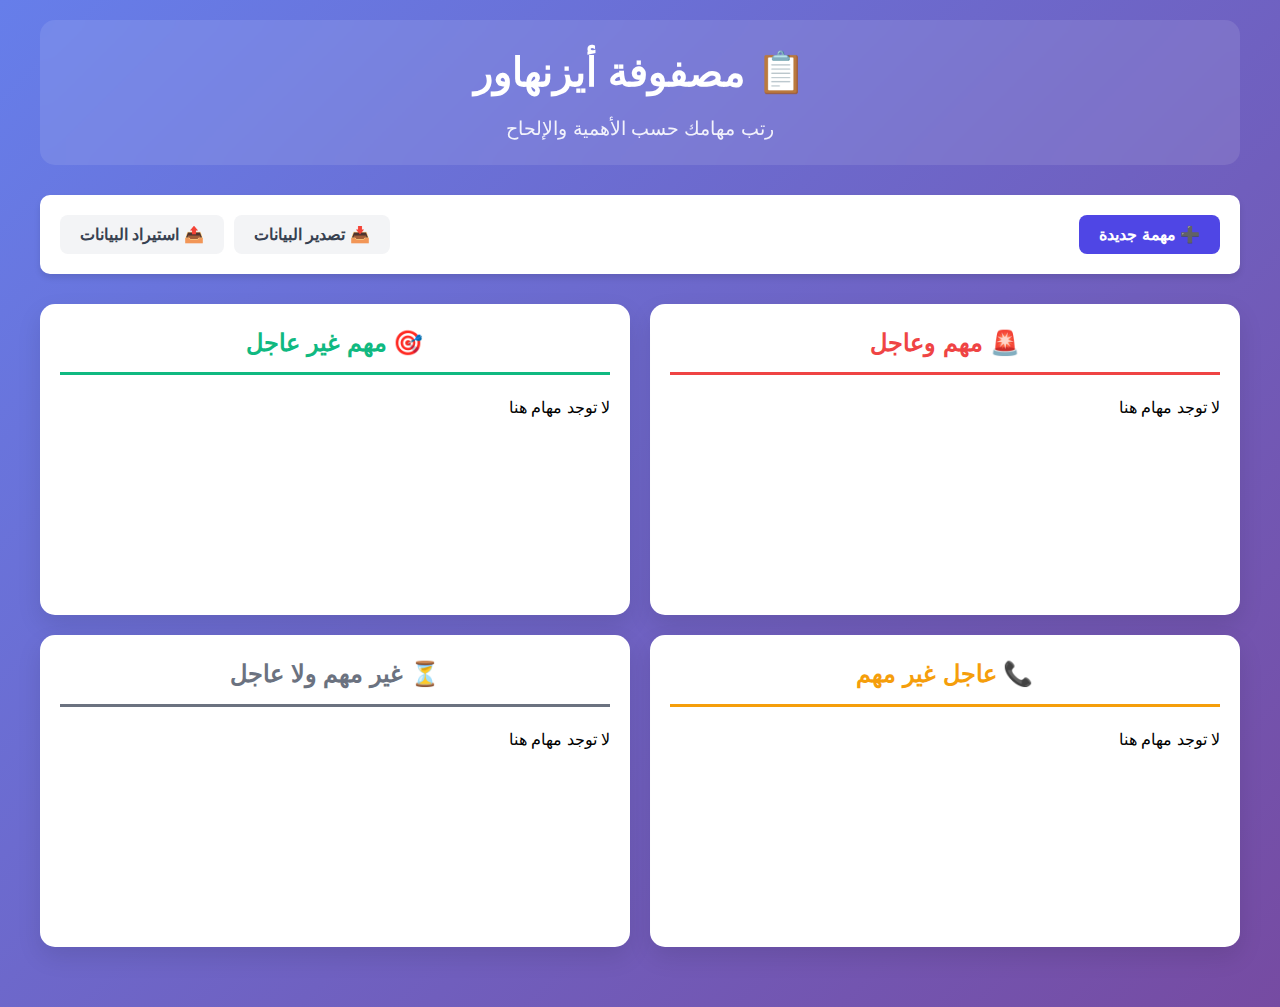
<file: index.html>
<!DOCTYPE html>
<html lang="ar" dir="rtl">
<head>
    <meta charset="UTF-8">
    <meta name="viewport" content="width=device-width, initial-scale=1.0">
    <!-- السطر الأهم: تحديد URL الأساسي -->
    <base href="https://mohammedsecure.github.io/eisenhower-matrix-pwa/">
    
    <meta name="theme-color" content="#4f46e5">
    <meta name="description" content="تطبيق مصفوفة أيزنهاور لإدارة المهام">
    <title>مصفوفة أيزنهاور للمهام</title>
    
    <!-- إضافة هذا السطر لمنع التخزين المؤقت أثناء التطوير -->
    <meta http-equiv="Cache-Control" content="no-cache, no-store, must-revalidate">
    <meta http-equiv="Pragma" content="no-cache">
    <meta http-equiv="Expires" content="0">
    
    <link rel="manifest" href="./manifest.json">
    <link rel="stylesheet" href="./css/style.css">
    <link rel="icon" href="./icons/icon-72x72.png">
    
    <!-- iOS meta tags -->
    <meta name="apple-mobile-web-app-capable" content="yes">
    <meta name="apple-mobile-web-app-status-bar-style" content="black-translucent">
    <link rel="apple-touch-icon" href="./icons/icon-152x152.png">
</head>
<!-- باقي الملف كما هو -->
<body>
    <div class="container">
        <header>
            <h1>📋 مصفوفة أيزنهاور</h1>
            <p class="subtitle">رتب مهامك حسب الأهمية والإلحاح</p>
        </header>

        <div class="controls">
            <button id="addTask" class="btn primary">➕ مهمة جديدة</button>
            <div class="export-import">
                <button id="exportBtn" class="btn secondary">📥 تصدير البيانات</button>
                <button id="importBtn" class="btn secondary">📤 استيراد البيانات</button>
                <input type="file" id="importFile" accept=".json" style="display: none;">
            </div>
        </div>

        <div class="matrix">
            <!-- الربع الأول: مهم عاجل -->
            <div class="quadrant urgent-important">
                <h2>🚨 مهم وعاجل</h2>
                <div class="tasks" data-quadrant="urgent-important">
                    <!-- المهام تضاف هنا جافاسكريبت -->
                </div>
            </div>

            <!-- الربع الثاني: مهم غير عاجل -->
            <div class="quadrant important-not-urgent">
                <h2>🎯 مهم غير عاجل</h2>
                <div class="tasks" data-quadrant="important-not-urgent">
                    <!-- المهام تضاف هنا جافاسكريبت -->
                </div>
            </div>

            <!-- الربع الثالث: عاجل غير مهم -->
            <div class="quadrant urgent-not-important">
                <h2>📞 عاجل غير مهم</h2>
                <div class="tasks" data-quadrant="urgent-not-important">
                    <!-- المهام تضاف هنا جافاسكريبت -->
                </div>
            </div>

            <!-- الربع الرابع: غير مهم غير عاجل -->
            <div class="quadrant not-important-not-urgent">
                <h2>⏳ غير مهم ولا عاجل</h2>
                <div class="tasks" data-quadrant="not-important-not-urgent">
                    <!-- المهام تضاف هنا جافاسكريبت -->
                </div>
            </div>
        </div>

        <!-- نافذة إضافة/تعديل مهمة -->
        <div id="taskModal" class="modal">
            <div class="modal-content">
                <h3 id="modalTitle">مهمة جديدة</h3>
                <form id="taskForm">
                    <input type="text" id="taskTitle" placeholder="عنوان المهمة" required>
                    <textarea id="taskDescription" placeholder="وصف المهمة (اختياري)"></textarea>
                    
                    <div class="form-group">
                        <label>الأهمية:</label>
                        <select id="taskImportance">
                            <option value="important">مهم</option>
                            <option value="not-important">غير مهم</option>
                        </select>
                    </div>
                    
                    <div class="form-group">
                        <label>الإلحاح:</label>
                        <select id="taskUrgency">
                            <option value="urgent">عاجل</option>
                            <option value="not-urgent">غير عاجل</option>
                        </select>
                    </div>
                    
                    <div class="modal-buttons">
                        <button type="button" id="cancelBtn" class="btn secondary">إلغاء</button>
                        <button type="submit" class="btn primary">حفظ</button>
                    </div>
                </form>
            </div>
        </div>
    </div>

    <script src="js/db.js"></script>
    <script src="js/app.js"></script>
    <script>
// إصلاح مسار PWA لـ GitHub Pages
if (window.location.href.includes('github.io') && !window.location.href.includes('/eisenhower-matrix-pwa/')) {
    window.location.href = 'https://mohammedsecure.github.io/eisenhower-matrix-pwa/';
}

// تحديث Service Worker يدوياً
if ('serviceWorker' in navigator) {
    navigator.serviceWorker.getRegistrations().then(function(registrations) {
        registrations.forEach(function(registration) {
            registration.unregister();
        });
    });
}
</script>
</body>

</html>
</file>
<file: css/style.css>
* {
    margin: 0;
    padding: 0;
    box-sizing: border-box;
}

body {
    font-family: 'Segoe UI', Tahoma, Geneva, Verdana, sans-serif;
    background: linear-gradient(135deg, #667eea 0%, #764ba2 100%);
    min-height: 100vh;
    padding: 20px;
    line-height: 1.6;
}

.container {
    max-width: 1200px;
    margin: 0 auto;
}

header {
    text-align: center;
    color: white;
    margin-bottom: 30px;
    padding: 20px;
    background: rgba(255, 255, 255, 0.1);
    border-radius: 15px;
    backdrop-filter: blur(10px);
}

h1 {
    font-size: 2.5rem;
    margin-bottom: 10px;
}

.subtitle {
    font-size: 1.2rem;
    opacity: 0.9;
}

.controls {
    background: white;
    padding: 20px;
    border-radius: 10px;
    margin-bottom: 30px;
    display: flex;
    flex-wrap: wrap;
    gap: 15px;
    justify-content: space-between;
    align-items: center;
    box-shadow: 0 4px 6px rgba(0, 0, 0, 0.1);
}

.btn {
    padding: 10px 20px;
    border: none;
    border-radius: 8px;
    cursor: pointer;
    font-size: 16px;
    font-weight: 600;
    transition: all 0.3s ease;
    display: inline-flex;
    align-items: center;
    gap: 8px;
}

.btn.primary {
    background: #4f46e5;
    color: white;
}

.btn.primary:hover {
    background: #4338ca;
    transform: translateY(-2px);
}

.btn.secondary {
    background: #f3f4f6;
    color: #374151;
}

.btn.secondary:hover {
    background: #e5e7eb;
}

.export-import {
    display: flex;
    gap: 10px;
    flex-wrap: wrap;
}

.matrix {
    display: grid;
    grid-template-columns: repeat(2, 1fr);
    gap: 20px;
    margin-bottom: 40px;
}

.quadrant {
    background: white;
    border-radius: 15px;
    padding: 20px;
    box-shadow: 0 10px 25px rgba(0, 0, 0, 0.1);
    min-height: 300px;
}

.quadrant h2 {
    margin-bottom: 20px;
    padding-bottom: 10px;
    border-bottom: 3px solid;
    text-align: center;
}

.urgent-important {
    border-color: #ef4444;
}

.urgent-important h2 {
    color: #ef4444;
}

.important-not-urgent {
    border-color: #10b981;
}

.important-not-urgent h2 {
    color: #10b981;
}

.urgent-not-important {
    border-color: #f59e0b;
}

.urgent-not-important h2 {
    color: #f59e0b;
}

.not-important-not-urgent {
    border-color: #6b7280;
}

.not-important-not-urgent h2 {
    color: #6b7280;
}

.tasks {
    min-height: 200px;
}

.task-item {
    background: #f8fafc;
    padding: 12px;
    margin-bottom: 10px;
    border-radius: 8px;
    border-left: 4px solid;
    cursor: pointer;
    transition: all 0.3s ease;
}

.task-item:hover {
    transform: translateX(5px);
    background: #f1f5f9;
}

.task-item.urgent-important {
    border-left-color: #ef4444;
}

.task-item.important-not-urgent {
    border-left-color: #10b981;
}

.task-item.urgent-not-important {
    border-left-color: #f59e0b;
}

.task-item.not-important-not-urgent {
    border-left-color: #6b7280;
}

.task-title {
    font-weight: 600;
    margin-bottom: 5px;
}

.task-description {
    font-size: 0.9rem;
    color: #64748b;
    margin-bottom: 5px;
}

.task-actions {
    display: flex;
    gap: 10px;
    margin-top: 8px;
}

.task-actions button {
    padding: 4px 8px;
    font-size: 0.8rem;
    border: none;
    border-radius: 4px;
    cursor: pointer;
    background: #e2e8f0;
}

.task-actions button:hover {
    background: #cbd5e1;
}

.modal {
    display: none;
    position: fixed;
    top: 0;
    left: 0;
    width: 100%;
    height: 100%;
    background: rgba(0, 0, 0, 0.5);
    justify-content: center;
    align-items: center;
    z-index: 1000;
}

.modal.active {
    display: flex;
}

.modal-content {
    background: white;
    padding: 30px;
    border-radius: 15px;
    width: 90%;
    max-width: 500px;
    max-height: 80vh;
    overflow-y: auto;
}

#taskForm {
    display: flex;
    flex-direction: column;
    gap: 15px;
}

#taskForm input,
#taskForm textarea,
#taskForm select {
    padding: 12px;
    border: 2px solid #e2e8f0;
    border-radius: 8px;
    font-size: 16px;
    transition: border-color 0.3s ease;
}

#taskForm input:focus,
#taskForm textarea:focus,
#taskForm select:focus {
    outline: none;
    border-color: #4f46e5;
}

.form-group {
    display: flex;
    flex-direction: column;
    gap: 5px;
}

.modal-buttons {
    display: flex;
    gap: 10px;
    margin-top: 20px;
}

@media (max-width: 768px) {
    .matrix {
        grid-template-columns: 1fr;
    }
    
    .controls {
        flex-direction: column;
        align-items: stretch;
    }
    
    .export-import {
        flex-direction: column;
    }
    
    h1 {
        font-size: 2rem;
    }
}
</file>
